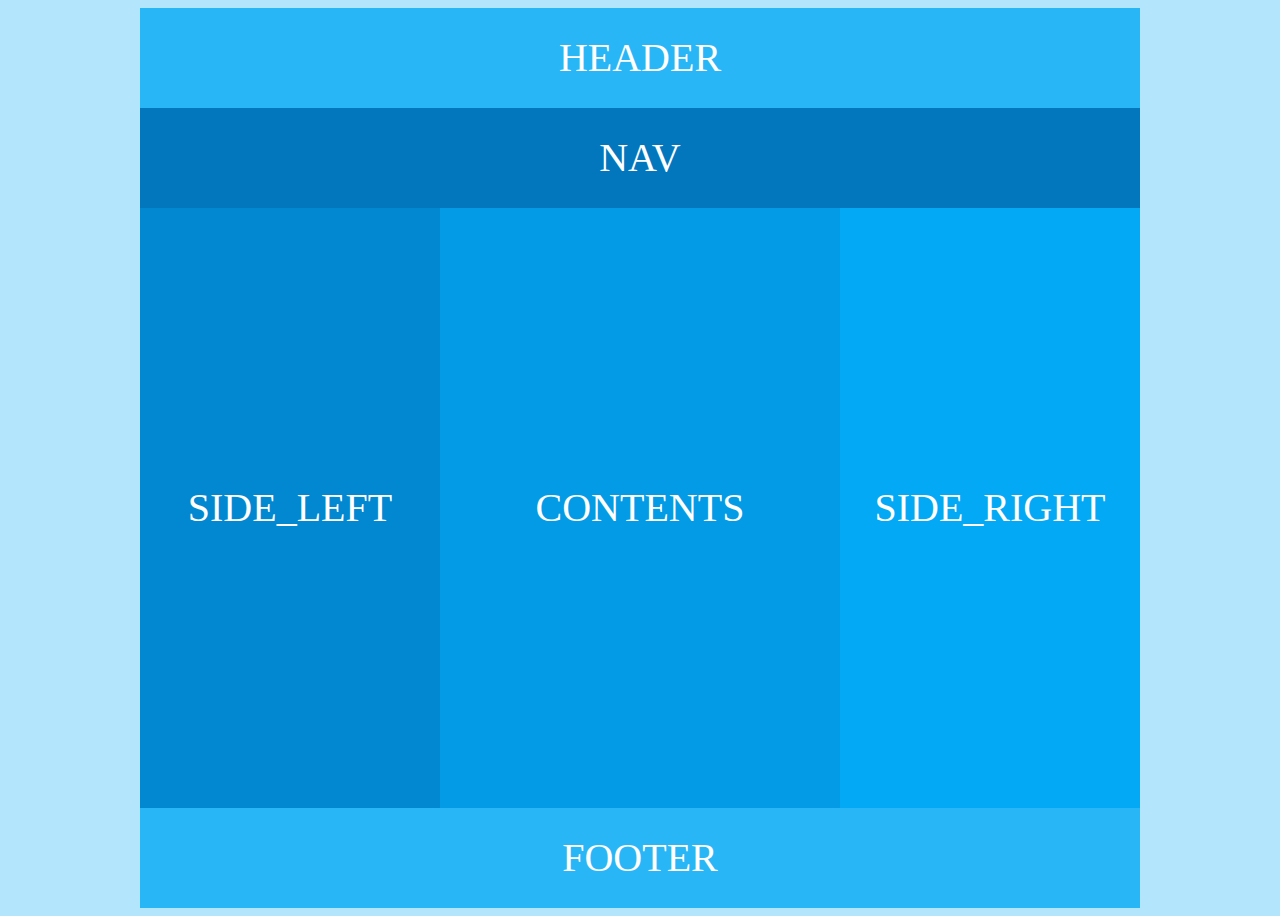
<file: 02.layout2.html>
<!DOCTYPE html>
<html lang="ko">
<head>
    <meta charset="UTF-8">
    <meta http-equiv="X-UA-Compatible" content="IE=edge">
    <meta name="viewport" content="width=device-width, initial-scale=1.0">
    <title>layout2</title>
    <style>
        body {
            background-color: #b3e5fc;
        }
        #wrap {
            width: 1000px;
            height: 900px;
            margin: 0 auto;
            color: #fff;
            text-transform: uppercase;
            text-align: center;
            font-size: 40px;
        }
        #header {
            background-color: #29b6f6;
            width: 1000px;
            height: 100px;
            line-height: 100px;
        }
        #nav {
            background-color: #0277bd;
            width: 1000px;
            height: 100px;
            line-height: 100px;
        }
        #side_left {
            background-color: #0288d1;
            height: 600px;
            float: left;
            width: 300px;
            line-height: 600px;
        }
        #contents {
            background-color: #039be5;
            height: 600px;
            float: left;
            width: 400px;
            line-height: 600px;
        }
        #side_right {
            background-color: #03a9f4;
            height: 600px;
            float: left;
            width: 300px;
            line-height: 600px;
        }
        #footer {
            background-color: #29b6f6;
            width: 1000px;
            height: 100px;
            /* float: left; */
            clear: both; /* footer에 float: left;를 해주면 그 아래 요소에도 모두 float을 해주어야 한다.
                           float 속성을 방지하기 위해 만들어진 clear: both; 를 사용하자. */
            line-height: 100px;
        }
    </style>
</head>
<body>
    <div id="wrap">
        <div id="header">header</div>
        <div id="nav">nav</div>
        <div id="side_left">side_left</div>
        <div id="contents">contents</div>
        <div id="side_right">side_right</div>
        <div id="footer">footer</div>
    </div>
</body>
</html>
</file>
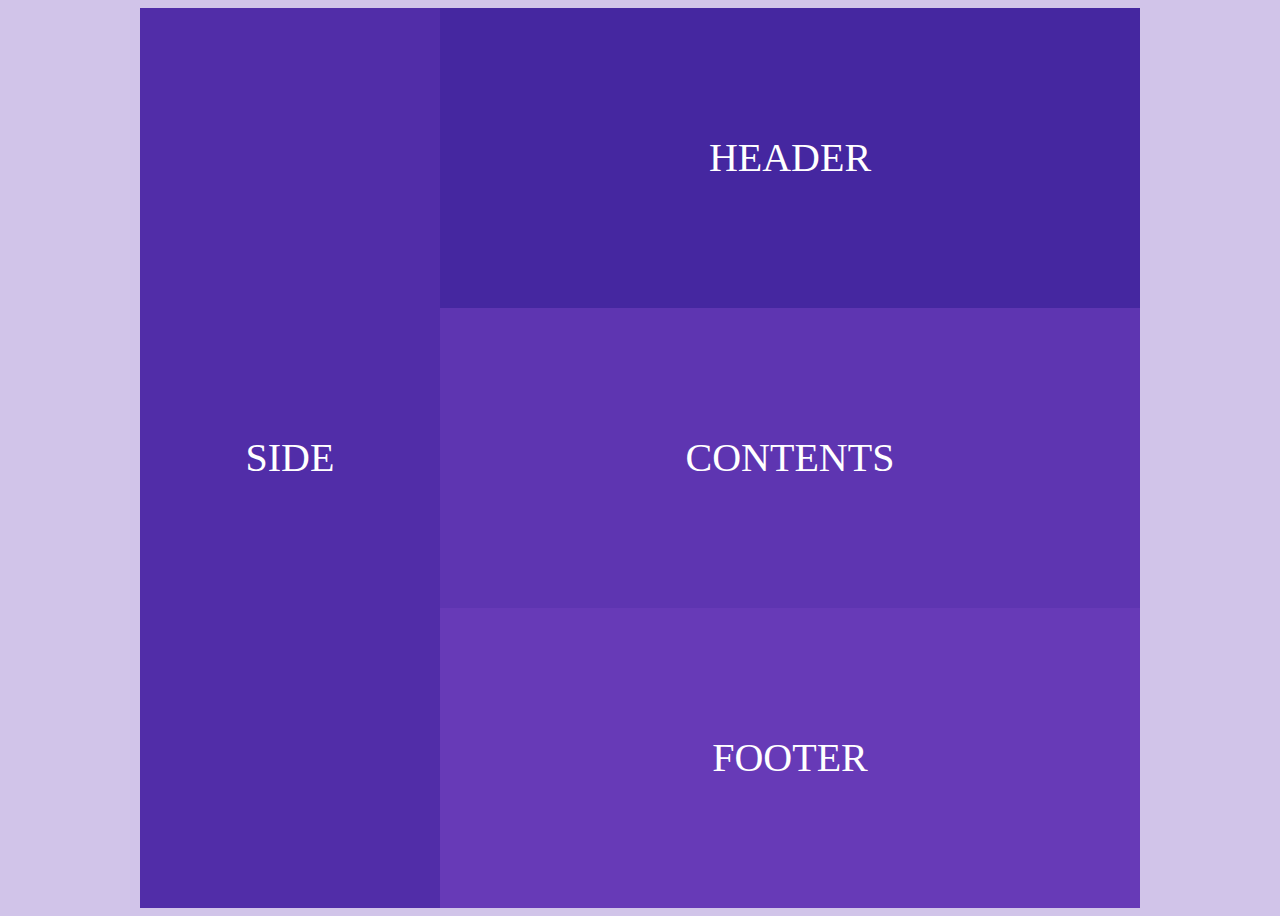
<file: 03.layout3.html>
<!DOCTYPE html>
<html lang="ko">
    <head>
        <meta charset="UTF-8">
        <meta http-equiv="X-UA-Compatible" content="IE=edge">
        <meta name="viewport" content="width=device-width, initial-scale=1.0">
        <title>Document</title>
        <style>
            body {
                background-color: #d1c4e9;
            }
        #wrap {
            width: 1000px;
            height: 900px;
            color: #fff;
            font-size: 40px;
            margin: 0 auto;
            text-align: center;
            text-transform: uppercase;
        }
        #header {
            width: 700px;
            height: 300px;
            background-color: #4527a0;
            float: left;
            line-height: 300px;
        }
        #side {
            width: 300px;
            height: 900px;
            background-color: #512da8;
            float: left;
            line-height: 900px;
        }
        #contents {
            width: 700px;
            height: 300px;
            background-color: #5e35b1;
            float: left;
            line-height: 300px;
        }
        #footer {
            width: 700px;
            height: 300px;
            background-color: #673ab7;
            float: left;
            line-height: 300px;
        }
    </style>
</head>
<body>
    <div id="wrap">
        <div id="side">side</div>
        <div id="header">header</div>
        <div id="contents">contents</div>
        <div id="footer">footer</div>
    </div>
</body>
</html>
</file>
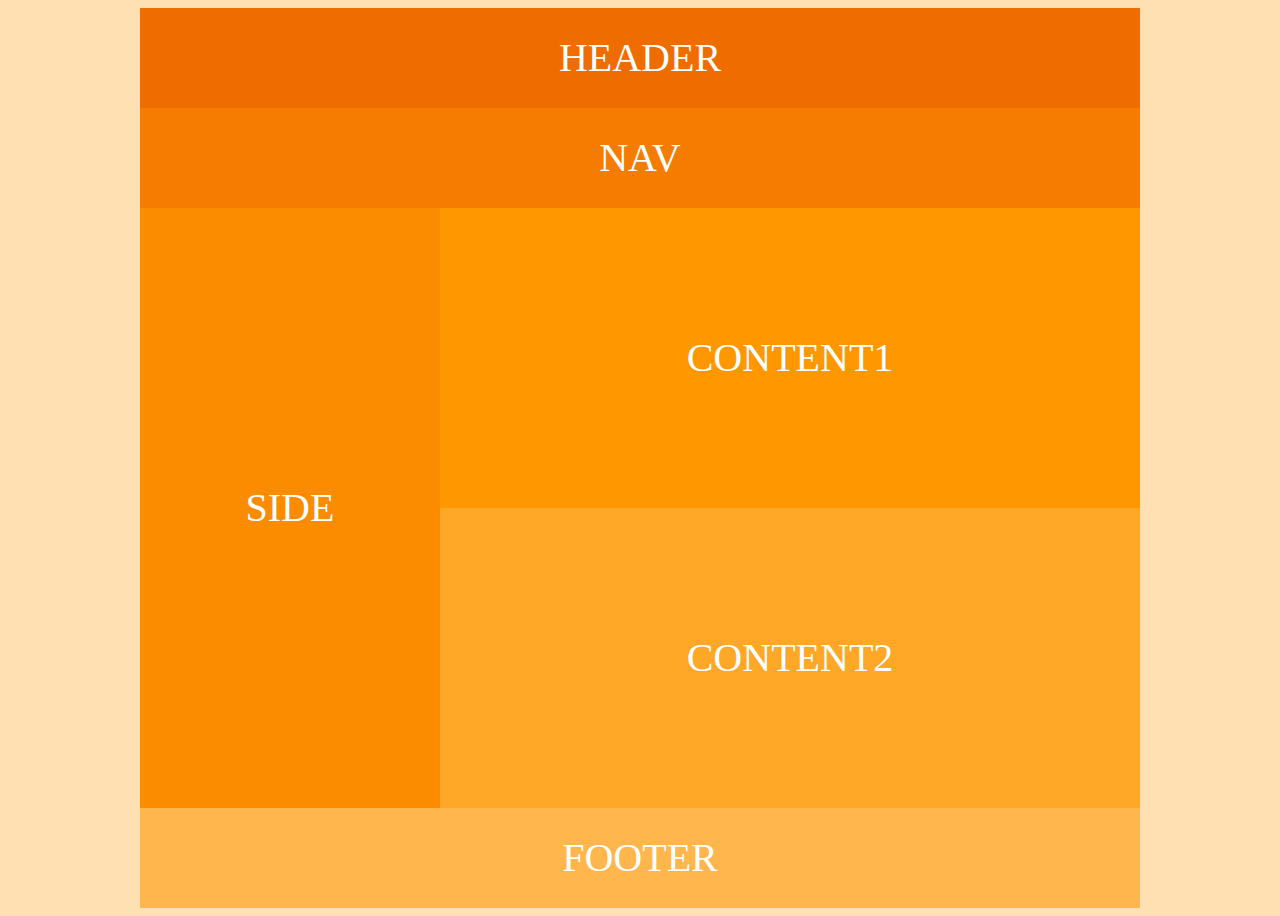
<file: 04.layout4.html>
<!DOCTYPE html>
<html lang="ko">

<head>
    <meta charset="UTF-8">
    <meta http-equiv="X-UA-Compatible" content="IE=edge">
    <meta name="viewport" content="width=device-width, initial-scale=1.0">
    <title>layout04</title>
    <style>
        body {
            background-color: #ffe0b2;
        }

        #wrap {
            width: 1000px;
            height: 900px;
            color: #fff;
            font-size: 40px;
            text-align: center;
            margin: 0 auto;
            text-transform: uppercase;
        }

        .header {
            width: 1000px;
            height: 100px;
            background: #ef6c00;
            line-height: 100px;
        }

        .nav {
            width: 1000px;
            height: 100px;
            background: #f57c00;
            line-height: 100px;
        }

        .side {
            width: 300px;
            height: 600px;
            background: #fb8c00;
            float: left;
            line-height: 600px;
        }

        .content1 {
            width: 700px;
            height: 300px;
            background: #ff9800;
            float: left;
            line-height: 300px;
        }

        .content2 {
            width: 700px;
            height: 300px;
            background: #ffa726;
            float: left;
            line-height: 300px;
        }

        .footer {
            width: 1000px;
            height: 100px;
            background: #ffb74d;
            clear: both;
            line-height: 100px;
        }
    </style>
</head>

<body>
    <div id="wrap">
        <div class="header">header</div>
        <div class="nav">nav</div>
        <div class="side">side</div>
        <div class="content1">content1</div>
        <div class="content2">content2</div>
        <div class="footer">footer</div>
    </div>
</body>

</html>
</file>
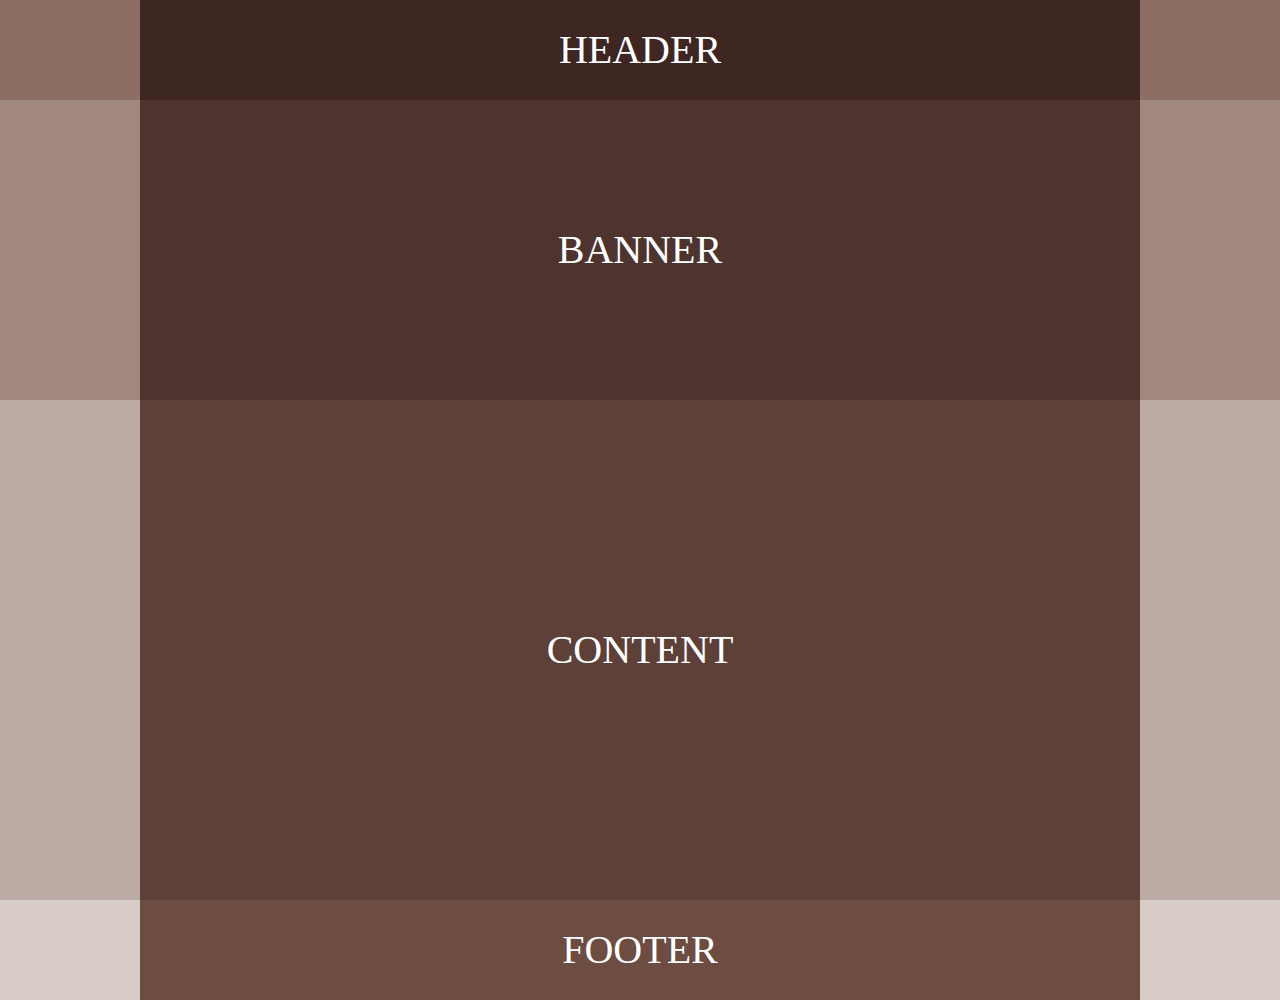
<file: 05.layout5.html>
<!DOCTYPE html>
<html lang="ko">
<head>
    <meta charset="UTF-8">
    <meta http-equiv="X-UA-Compatible" content="IE=edge">
    <meta name="viewport" content="width=device-width, initial-scale=1.0">
    <title>layout05</title>
    <style>
        * { /* 약식으로 만든 전체선택자, 실무에서는 전체선택자를 잘 사용하지는 않는다. */
            margin: 0;
            padding: 0;
        }
        #wrap { 
            color: #fff;
            font-size: 40px;
            text-transform: uppercase;
            text-align: center;
        }
        #header-wrap {
            /* width: 100%; */ /* width 값은 기본값이 100% 이므로 써도 되고, 쓰지 않아도 된다. */
            /* height: 100px; */ /* 자식한테 높이가 있으면 부모는 굳이 높이를 써주지 않아도 된다. */
            background-color: #8d6e63;
        }
        #banner-wrap {
            /* height: 300px; */
            background-color: #a1887f;
        }
        #content-wrap {
           /*  height: 500px; */
            background-color: #bcaaa4;

        }
        #footer-wrap {
            /* height: 100px; */
            background-color: #d7ccc8;
        }
        .header-container {
            width: 1000px;
            height: 100px;
            background-color: #3e2723;
            margin: 0 auto;
            line-height: 100px;
        }
        .banner-container {
            width: 1000px;
            height: 300px;
            background-color: #4e342e;
            margin: 0 auto;
            line-height: 300px;
        }
        .content-container {
            width: 1000px;
            height: 500px;
            background-color: #5d4037;
            margin: 0 auto;
            line-height: 500px;
        }
        .footer-container {
            width: 1000px;
            height: 100px;
            background-color: #6d4c41;
            margin: 0 auto;
            line-height: 100px;
        }
    </style>
</head>
<body>
    <div id="wrap">
        <div id="header-wrap">
            <div class="header-container">header</div>
        </div>
        <div id="banner-wrap">
            <div class="banner-container">banner</div>
        </div>
        <div id="content-wrap">
            <div class="content-container">content</div>
        </div>
        <div id="footer-wrap">
            <div class="footer-container">footer</div>
        </div>
    </div>
</body>
</html>
</file>
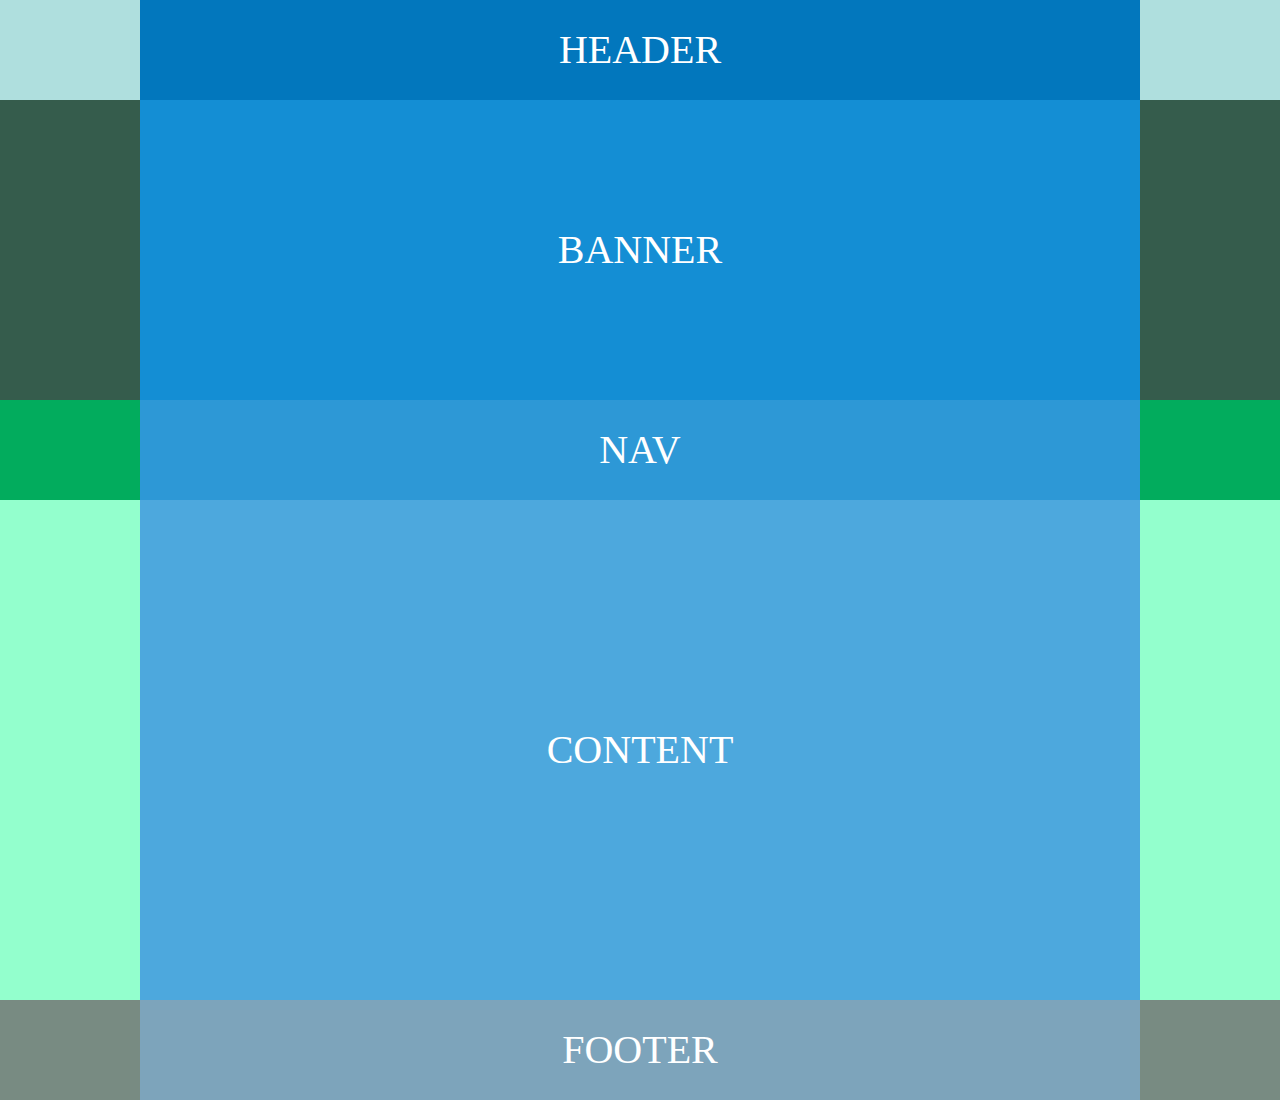
<file: 06.layout6_pr.html>
<!DOCTYPE html>
<html lang="ko">
<head>
    <meta charset="UTF-8">
    <meta http-equiv="X-UA-Compatible" content="IE=edge">
    <meta name="viewport" content="width=device-width, initial-scale=1.0">
    <title>layout6</title>
    <style>
        * {
            margin: 0;
            padding: 0;
        }
        #wrap {
            color: #fff;
            font-size: 40px;
            text-transform: uppercase;
            text-align: center;
        }
        #header-wrap {
            background: #afdfde;
        }
        #banner-wrap {
            background: rgb(53, 92, 76)
        }
        #nav-wrap {
            background: #02ac5d;
        }
        #content-wrap {
            background: #93ffcd;
        }
        #footer-wrap {
            background: #788b82;
        }
        .header-container {
            height: 100px;
            width: 1000px;
            background: #0277bd;
            margin: 0 auto;
            line-height: 100px;
        }
        .banner-container {
            height: 300px;
            width: 1000px;
            background: #148ed4;
            margin: 0 auto;
            line-height: 300px;
        }
        .nav-container {
            height: 100px;
            width: 1000px;
            background: #2d98d6;
            margin: 0 auto;
            line-height: 100px;
        }
        .content-container {
            height: 500px;
            width: 1000px;
            background: #4da8dd;
            margin: 0 auto;
            line-height: 500px;
        }
        .footer-container {
            height: 100px;
            width: 1000px;
            background: #7da4bb;
            margin: 0 auto;
            line-height: 100px;
        }
    </style>
    <div id="wrap">
        <div id="header-wrap">
            <div class="header-container">header</div>
        </div>
        <div id="banner-wrap">
            <div class="banner-container">banner</div>
        </div>
        <div id="nav-wrap">
            <div class="nav-container">nav</div>
        </div>
        <div id="content-wrap">
            <div class="content-container">content</div>
        </div>
        <div id="footer-wrap">
            <div class="footer-container">footer</div>
        </div>
    </div>
</head>
<body>
    
</body>
</html>
</file>
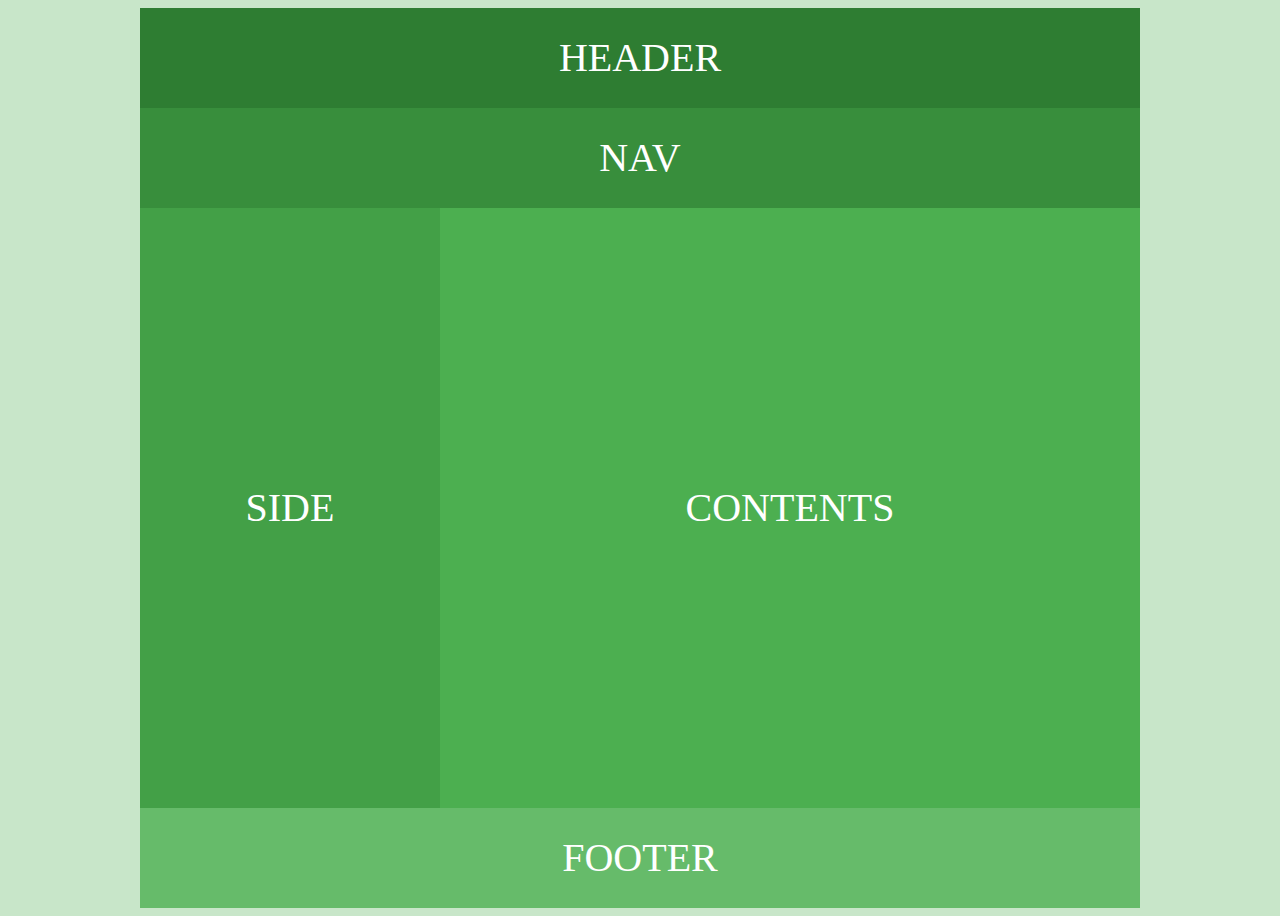
<file: layout1.html>
<!DOCTYPE html>
<html lang="ko">

<head>
    <meta charset="UTF-8">
    <meta http-equiv="X-UA-Compatible" content="IE=edge">
    <meta name="viewport" content="width=device-width, initial-scale=1.0">
    <title>Document</title>
    <style>
        body {
            background: #c8e6c9;
        }

        #wrap {
            width: 1000px;
            height: 900px;
            margin: 0 auto;
            font-size: 40px;
            color: #fff;
            text-align: center;
            text-transform: uppercase;
        }

        #header {
            width: 1000px;
            height: 100px;
            background: #2e7d32;
            line-height: 100px;
        }

        #nav {
            width: 1000px;
            height: 100px;
            background: #388e3c;
            line-height: 100px;
        }

        #side {
            width: 300px;
            height: 600px;
            background: #43a047;
            float: left;
            line-height: 600px;
        }

        #contents {
            width: 700px;
            height: 600px;
            background: #4caf50;
            float: left;
            line-height: 600px;
        }

        #footer {
            width: 1000px;
            height: 100px;
            background: #66bb6a;
            float: left;
            line-height: 100px;
        }
    </style>
</head>

<body>
    <div id="wrap">
        <div id="header">header</div>
        <div id="nav">nav</div>
        <div id="side">side</div>
        <div id="contents">contents</div>
        <div id="footer">footer</div>
    </div>
</body>

</html>
</file>
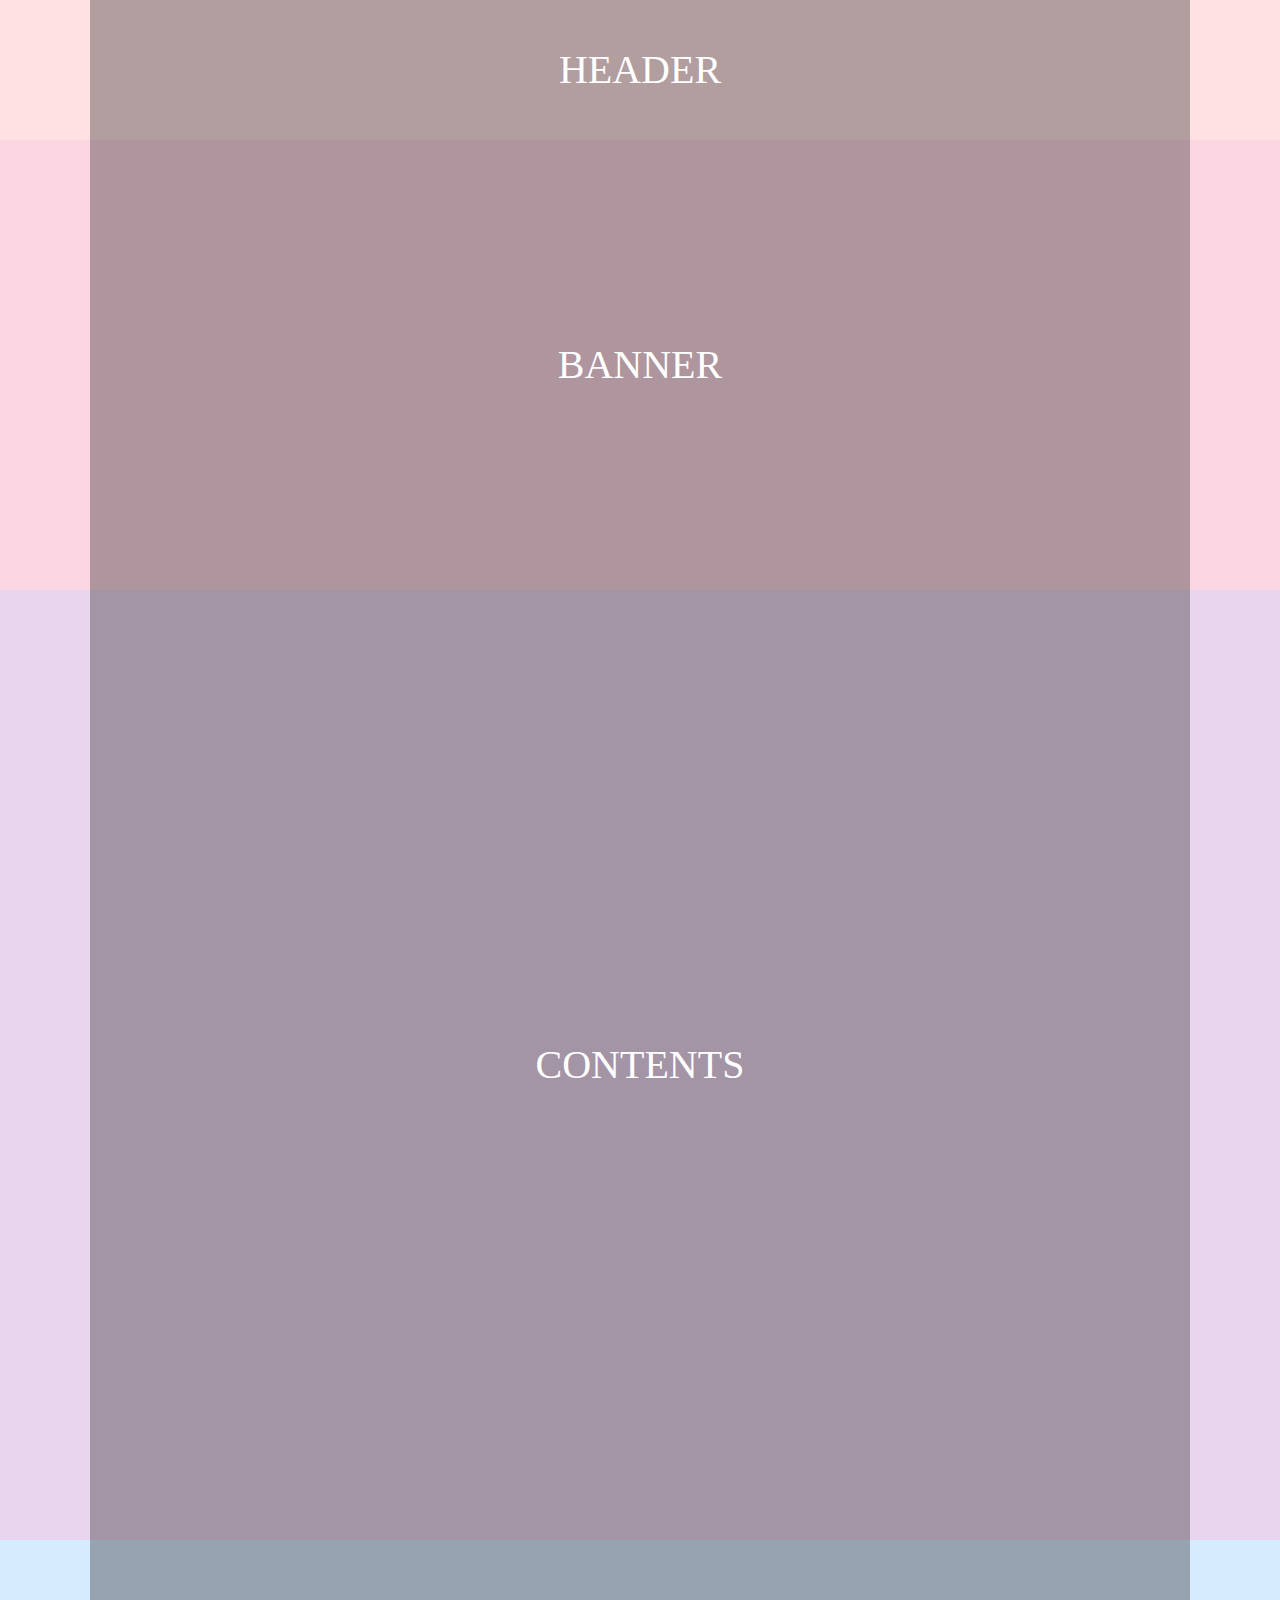
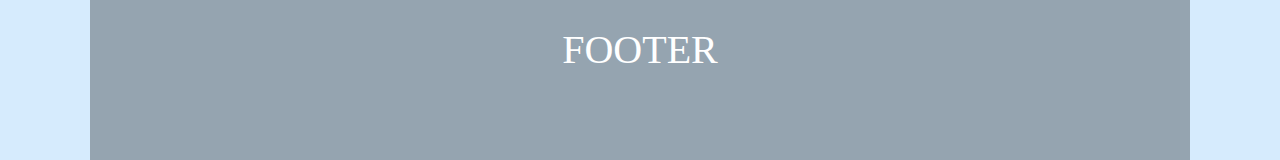
<file: layout6.html>
<!DOCTYPE html>
<html lang="ko">
<head>
    <meta charset="UTF-8">
    <meta http-equiv="X-UA-Compatible" content="IE=edge">
    <meta name="viewport" content="width=device-width, initial-scale=1.0">
    <title>layout06</title>
    <style>
        * {
            margin: 0;
            padding: 0;
        }
        #wrap {
            color: #fff;
            font-size: 40px;
            text-align: center;
            text-transform: uppercase;
        }
        #header {
            height: 140px;
            background: #ffe1e4;
            line-height: 140px;
        }
        #banner {
            height: 450px;
            background: #fbd6e3;
            line-height: 450px;
        }
        #contents {
            height: 950px;
            background: #ead5ee;
            line-height: 950px;
        }
        #footer {
            height: 220px;
            background: #d6ebfd;
            line-height: 220px;
        }
        .container {
            width: 1100px;
            height: inherit;
            margin: 0 auto;
            background: rgba(0,0,0,0.3);
        }
    </style>
</head>
<body>
    <div id="wrap">
        <div id="header">
            <div class="container">header</div>
        </div>
        <div id="banner">
            <div class="container">banner</div>
        </div>
        <div id="contents">
            <div class="container">contents</div>
        </div>
        <div id="footer">
            <div class="container">footer</div>
        </div>
    </div>
</body>
</html>
</file>
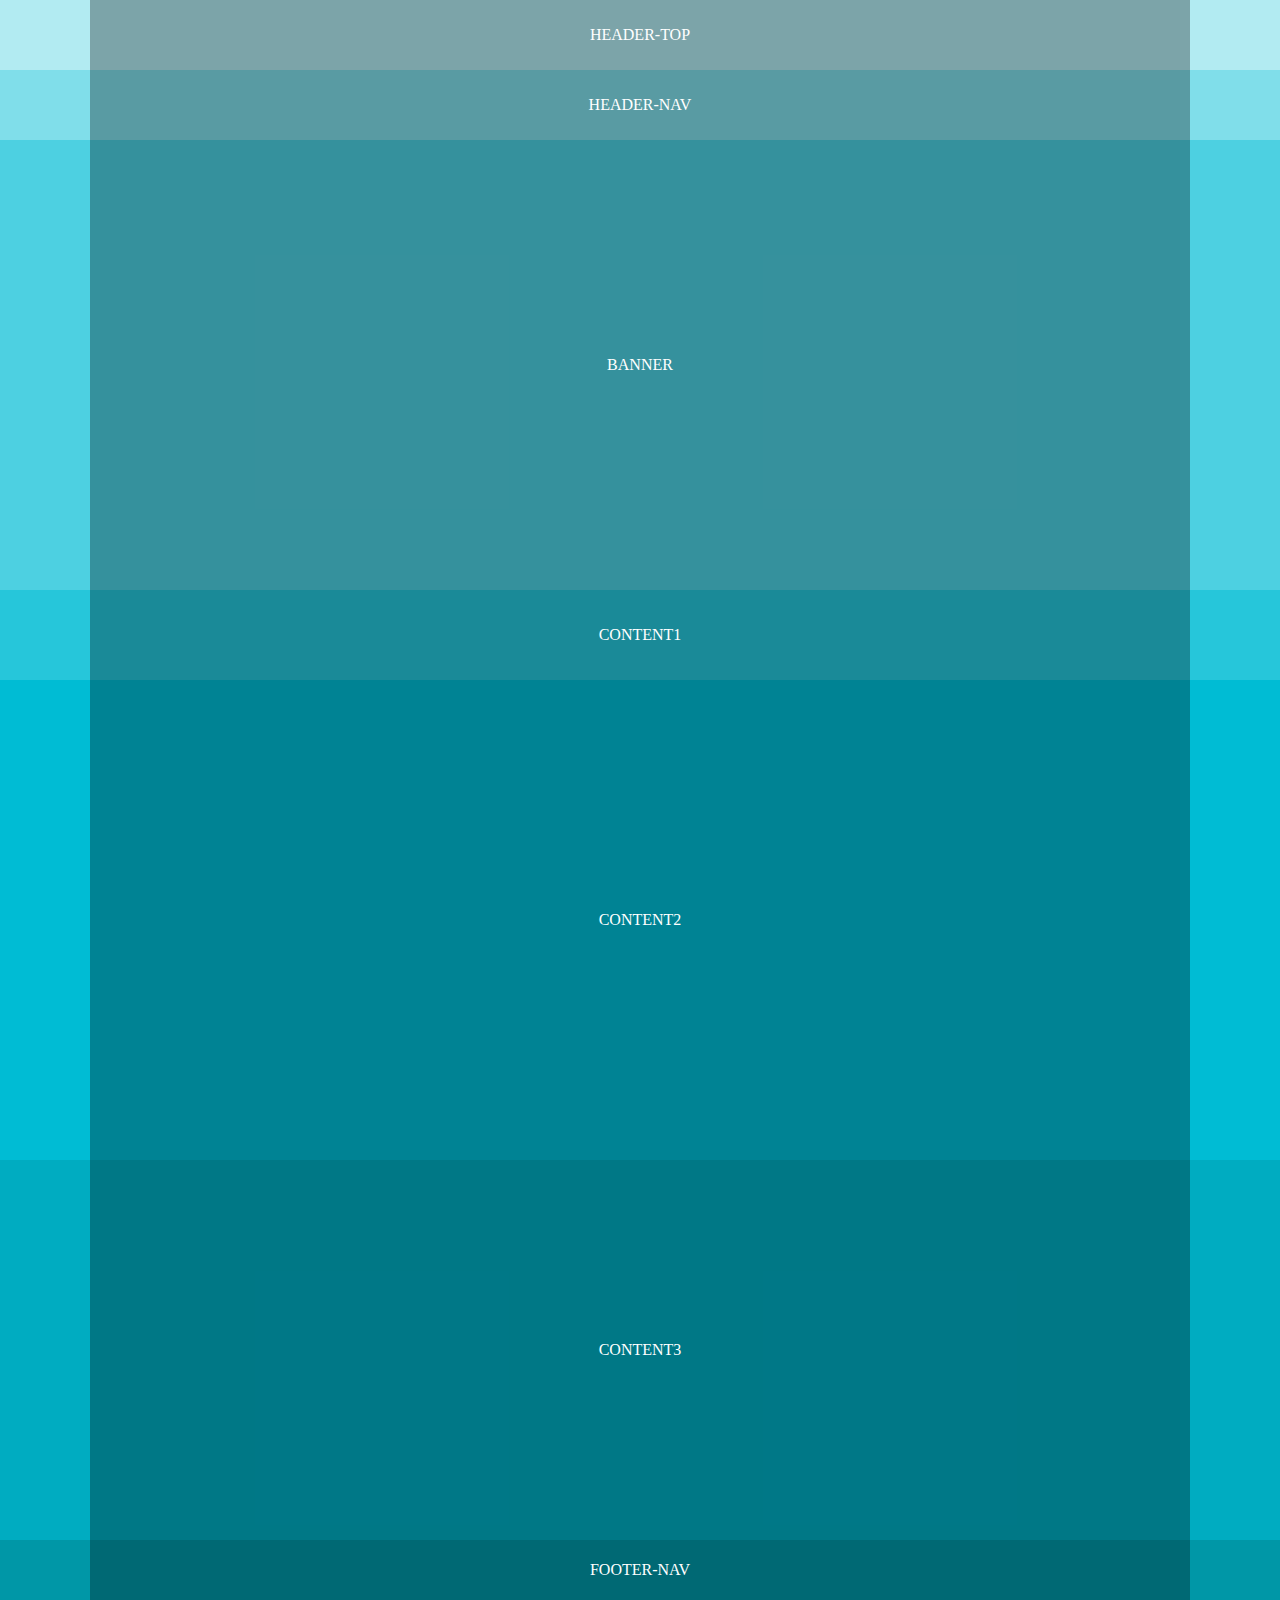
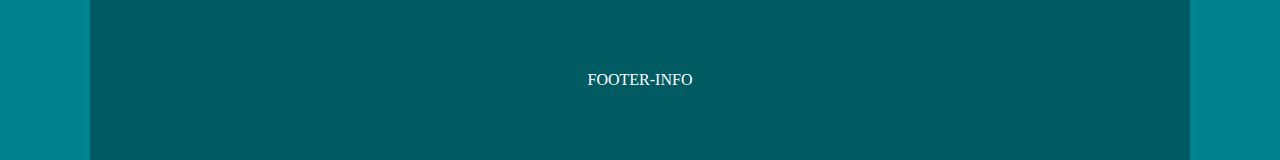
<file: layout7.html>
<!DOCTYPE html>
<html lang="ko">
<head>
    <meta charset="UTF-8">
    <meta http-equiv="X-UA-Compatible" content="IE=edge">
    <meta name="viewport" content="width=device-width, initial-scale=1.0">
    <title>layout7</title>
    <style>
        /* 리셋 */
        * {
            margin: 0;
            padding: 0;
        }

        /* 전체 레이아웃 */
        #wrap {
            color: #fff;
            text-transform: uppercase;
            text-align: center;
        }
        #header {
            height: 140px;
        }
        #banner {
            height: 450px;
            background: #4dd0e1;
            line-height: 450px;
        }
        #contents {
            height: 950px;
        }
        #footer {
            height: 220px;
        }

        /* 레이아웃 */
        #header-top {
            height: 70px;
            background: #b2ebf2;
            line-height: 70px;
        }
        #header-nav {
            height: 70px;
            background: #80deea;
            line-height: 70px;
        }
        .content1 {
            height: 90px;
            background-color: #26c6da;
            line-height: 90px;
        }
        .content2 {
            height: 480px;
            background-color: #00bcd4;
            line-height: 480px;
        }
        .content3 {
            height: 380px;
            background-color: #00acc1;
            line-height: 380px;
        }
        #footer-nav {
            height: 60px;
            background-color: #0097a7;
            line-height: 60px;
        }
        #footer-info {
            height: 160px;
            background-color: #00838f;
            line-height: 160px;
        }


        /* 컨테이너 */
        .container {
            width: 1100px;
            height: inherit;
            background: rgba(0,0,0,0.3);
            margin: 0 auto;
        }

    
    </style>
</head>
<body>
    <div id="wrap">
        <div id="header">
            <div id="header-top">
                <div class="container">header-top</div>
            </div>
            <div id="header-nav">
                <div class="container">header-nav</div>
            </div>
        </div>
        <!-- header -->
        <div id="banner">
            <div class="container">banner</div>
        </div>
        <!-- banner -->
        <div id="contents">
            <div class="content1">
                <div class="container">content1</div>
            </div>
            <div class="content2">
                <div class="container">content2</div>
            </div>
            <div class="content3">
                <div class="container">content3</div>
            </div>
        </div>
        <!-- contents -->
        <div id="footer">
            <div id="footer-nav">
                <div class="container">footer-nav</div>
            </div>
            <div id="footer-info">
                <div class="container">footer-info</div>
            </div>
        </div>
        <!-- footer -->
    </div>   
    <!-- wrap -->
</body>
</html>
</file>
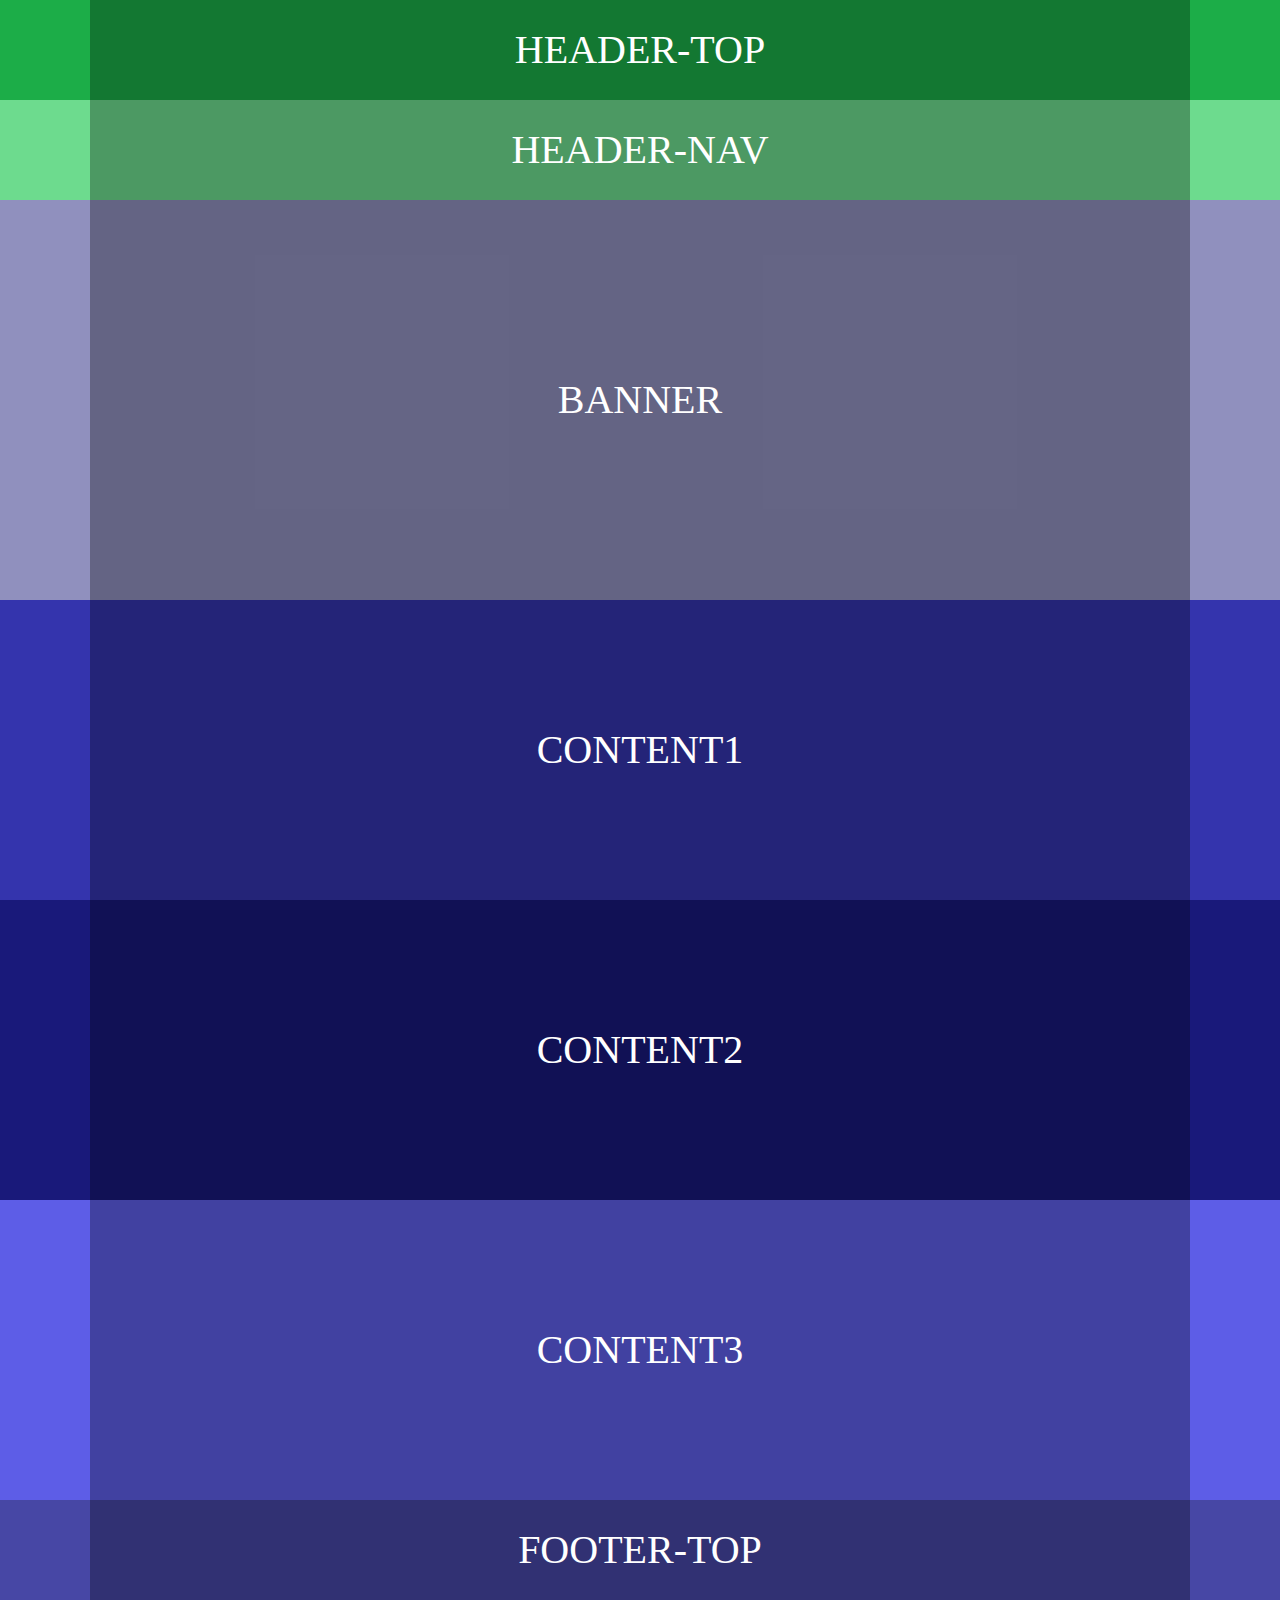
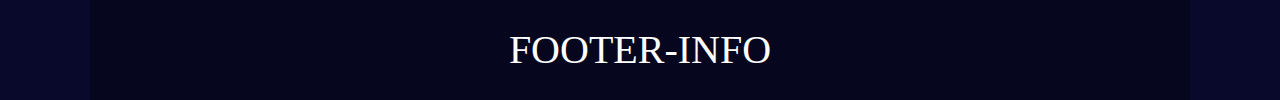
<file: layout7_dev1.html>
<!DOCTYPE html>
<html lang="ko">
<head>
    <meta charset="UTF-8">
    <meta http-equiv="X-UA-Compatible" content="IE=edge">
    <meta name="viewport" content="width=device-width, initial-scale=1.0">
    <title>layout7_dev1</title>
    <style>
        /* 리셋 */
        * {
            margin: 0;
            padding: 0;
        }
        /* 전체 레이아웃 */
        #wrap {
            color: #fff;
            text-align: center;
            font-size: 40px;
            text-transform: uppercase;
        }
        #header {
        }
        #banner {
            height: 400px;
            background: #9090be;
            line-height: 400px;
        }
        #contents {
            background: #9191e7;
        }
        #footer {
            background: #4747a5;
        }

        /* 레이아웃 */
        .container {
            width: 1100px;
            height: inherit;
            background: rgba(0,0,0, 0.3);
            margin: 0 auto;
        }
        #header-top {
            height: 100px;
            background: #1cad48;
            line-height: 100px;
        }
        #header-nav {
            height: 100px;
            background: #6ddb8e;
            line-height: 100px;
        }
        #content1 {
            height: 300px;
            background: #3434ad;
            line-height: 300px;
        }
        #content2 {
            height: 300px;
            background: #19197a;
            line-height: 300px;
        }
        #content3 {
            height: 300px;
            background: #5d5de7;
            line-height: 300px;
        }
        #footer-top {
            height: 100px;
            background: #4747a5;
            line-height: 100px;
        }
        #footer-info {
            height: 100px;
            background: #09092b;
            line-height: 100px;
        }

    </style>
</head>
<body>
    <div id="wrap">
        <div id="header">
            <div id="header-top">
                <div class="container">header-top</div>
            </div>
            <div id="header-nav">
                <div class="container">header-nav</div>
            </div>
        </div>
        <!-- // header -->
        <div id="banner">
            <div class="container">banner</div>
        </div>
        <!-- // banner -->
        <div id="contents">
            <div id="content1">
                <div class="container">content1</div>
            </div>
            <div id="content2">
                <div class="container">content2</div>
            </div>
            <div id="content3">
                <div class="container">content3</div>
            </div>
        </div>
        <!-- // contents -->
        <div id="footer">
            <div id="footer-top">
                <div class="container">footer-top</div>
            </div>
            <div id="footer-info">
                <div class="container">footer-info</div>
            </div>
        </div>
        <!-- // footer -->
    </div>
    <!-- // wrap -->
</body>
</html>
</file>
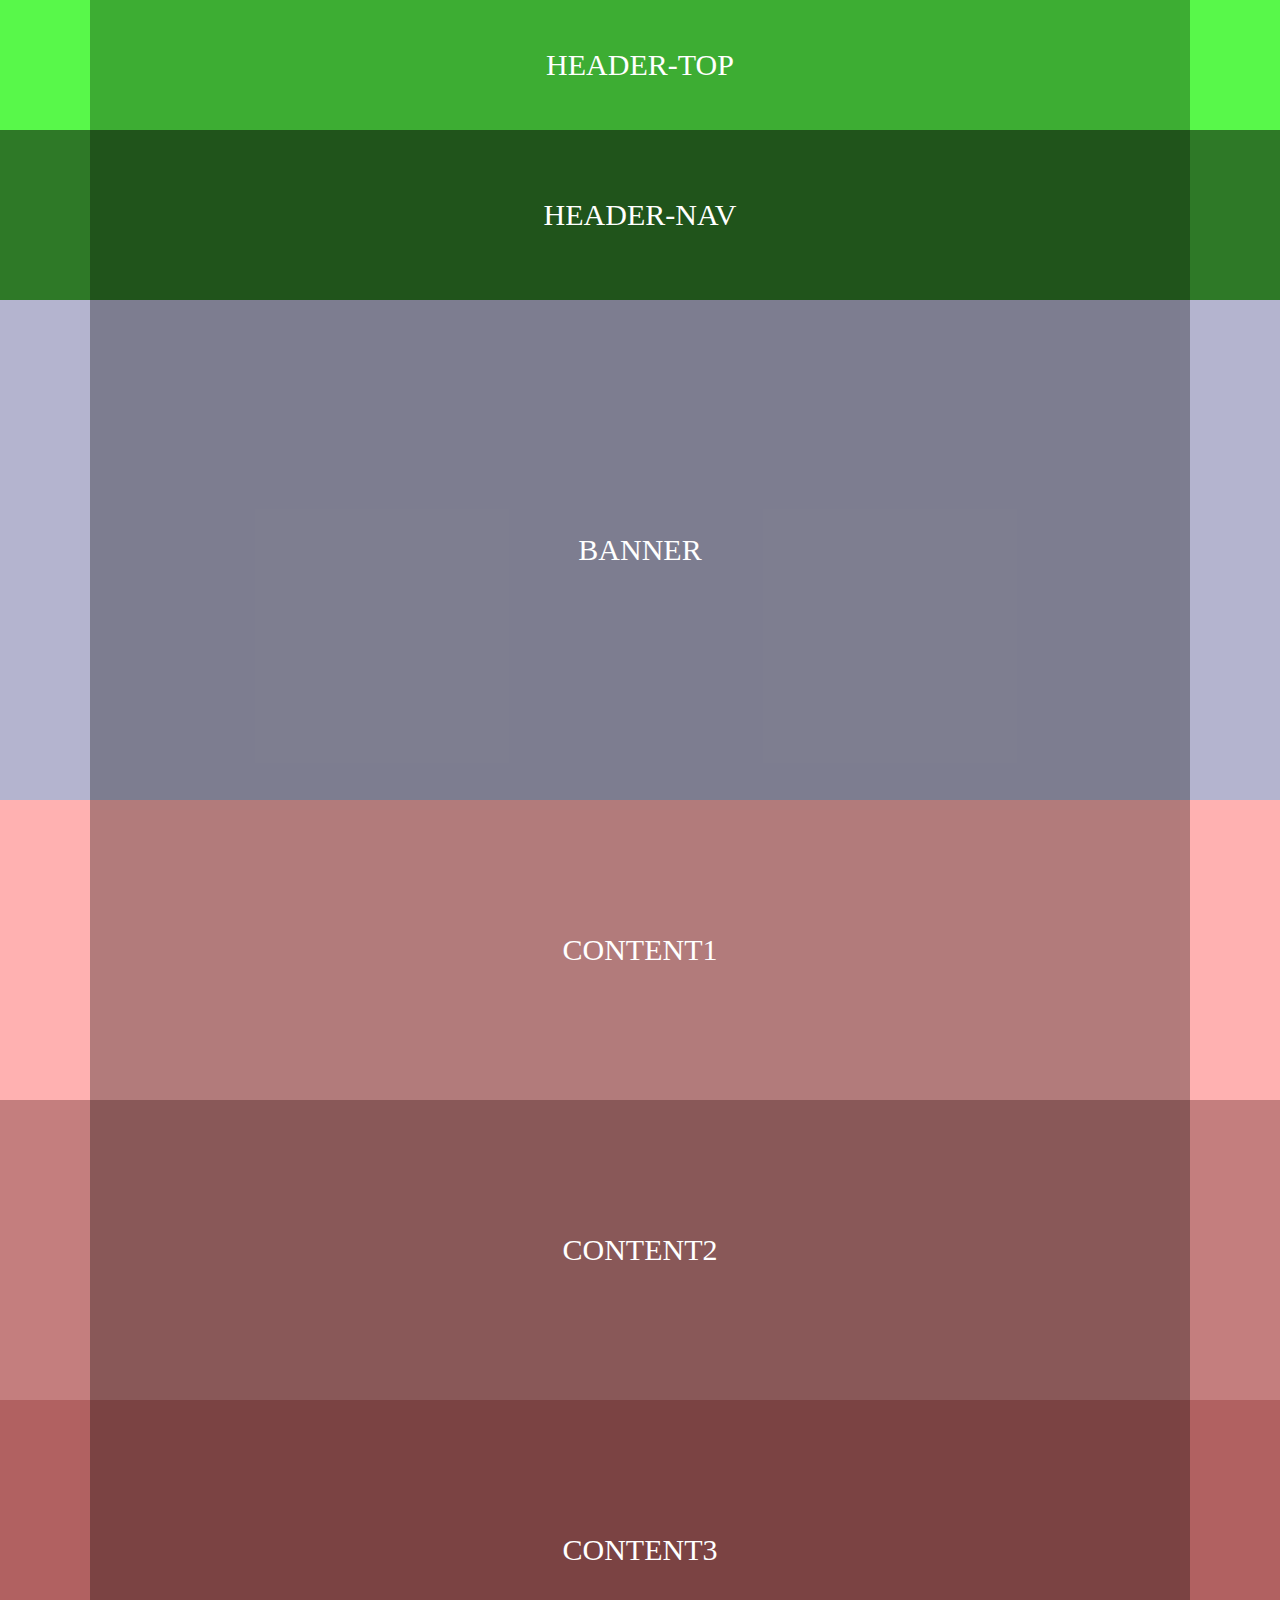
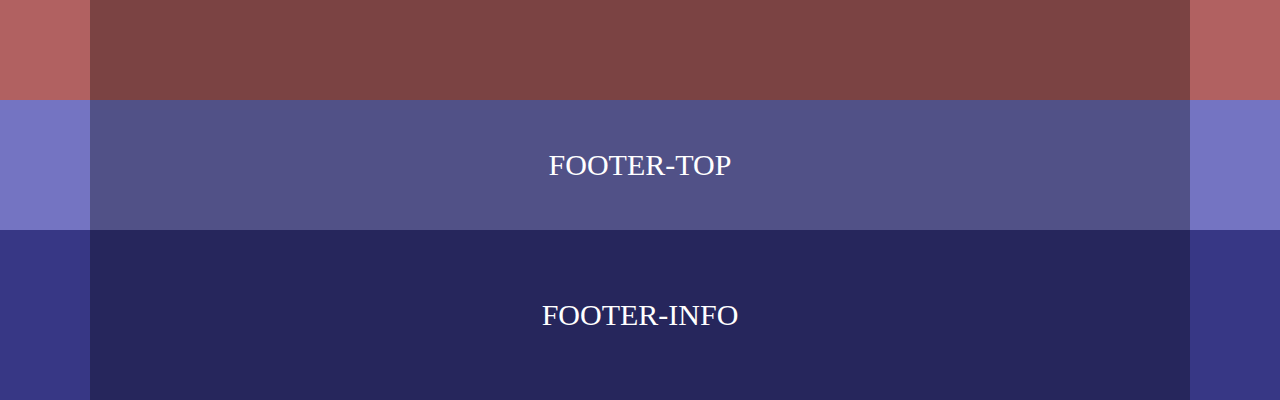
<file: layout7_dev2.html>
<!DOCTYPE html>
<html lang="ko">
<head>
    <meta charset="UTF-8">
    <meta http-equiv="X-UA-Compatible" content="IE=edge">
    <meta name="viewport" content="width=device-width, initial-scale=1.0">
    <title>layout_dev2</title>
    <style>
        /* 리셋 */
        * {
            margin: 0;
            padding: 0;
        }
        /* 전체 레이아웃 */
        #wrap {
            color: #fff;
            font-size: 30px;
            text-transform: uppercase;
            text-align: center;
        }
        #header {
        }
        #banner {
            height: 500px;
            background: #b4b4cf;
            line-height: 500px;
        }
        #contents {
        }
        #footer {
        }

        /* 레이아웃 */
        .container {
            width: 1100px;
            height: inherit;
            margin: 0 auto;
            background: rgba(0,0,0,0.3);
        }
        #header-top {
            height: 130px;
            background: #58f84a;
            line-height: 130px;
        }
        #header-nav {
            height: 170px;
            background: #2e7927;
            line-height: 170px;
        }
        #content1 {
            height: 300px;
            background: #ffb1b1;
            line-height: 300px;
        }
        #content2 {
            height: 300px;
            background: #c47e7e;
            line-height: 300px;
        }
        #content3 {
            height: 300px;
            background: #b16161;
            line-height: 300px;
        }
        #footer-top {
            height: 130px;
            background: #7474c2;
            line-height: 130px;
        }
        #footer-info {
            height: 170px;
            background: #373785;
            line-height: 170px;
        }

    </style>
</head>
<body>
    <div id="wrap">
        <div id="header">
            <div id="header-top">
                <div class="container">header-top</div>
            </div>
            <div id="header-nav">
                <div class="container">header-nav</div>
            </div>
        </div>
        <div id="banner">
            <div class="container">banner</div>
        </div>
        <div id="contents">
            <div id="content1">
                <div class="container">content1</div>
            </div>
            <div id="content2">
                <div class="container">content2</div>
            </div>
            <div id="content3">
                <div class="container">content3</div>
            </div>
        </div>
        <div id="footer">
            <div id="footer-top">
                <div class="container">footer-top</div>
            </div>
            <div id="footer-info">
                <div class="container">footer-info</div>
            </div>
        </div>
    </div>
</body>
</html>
</file>
